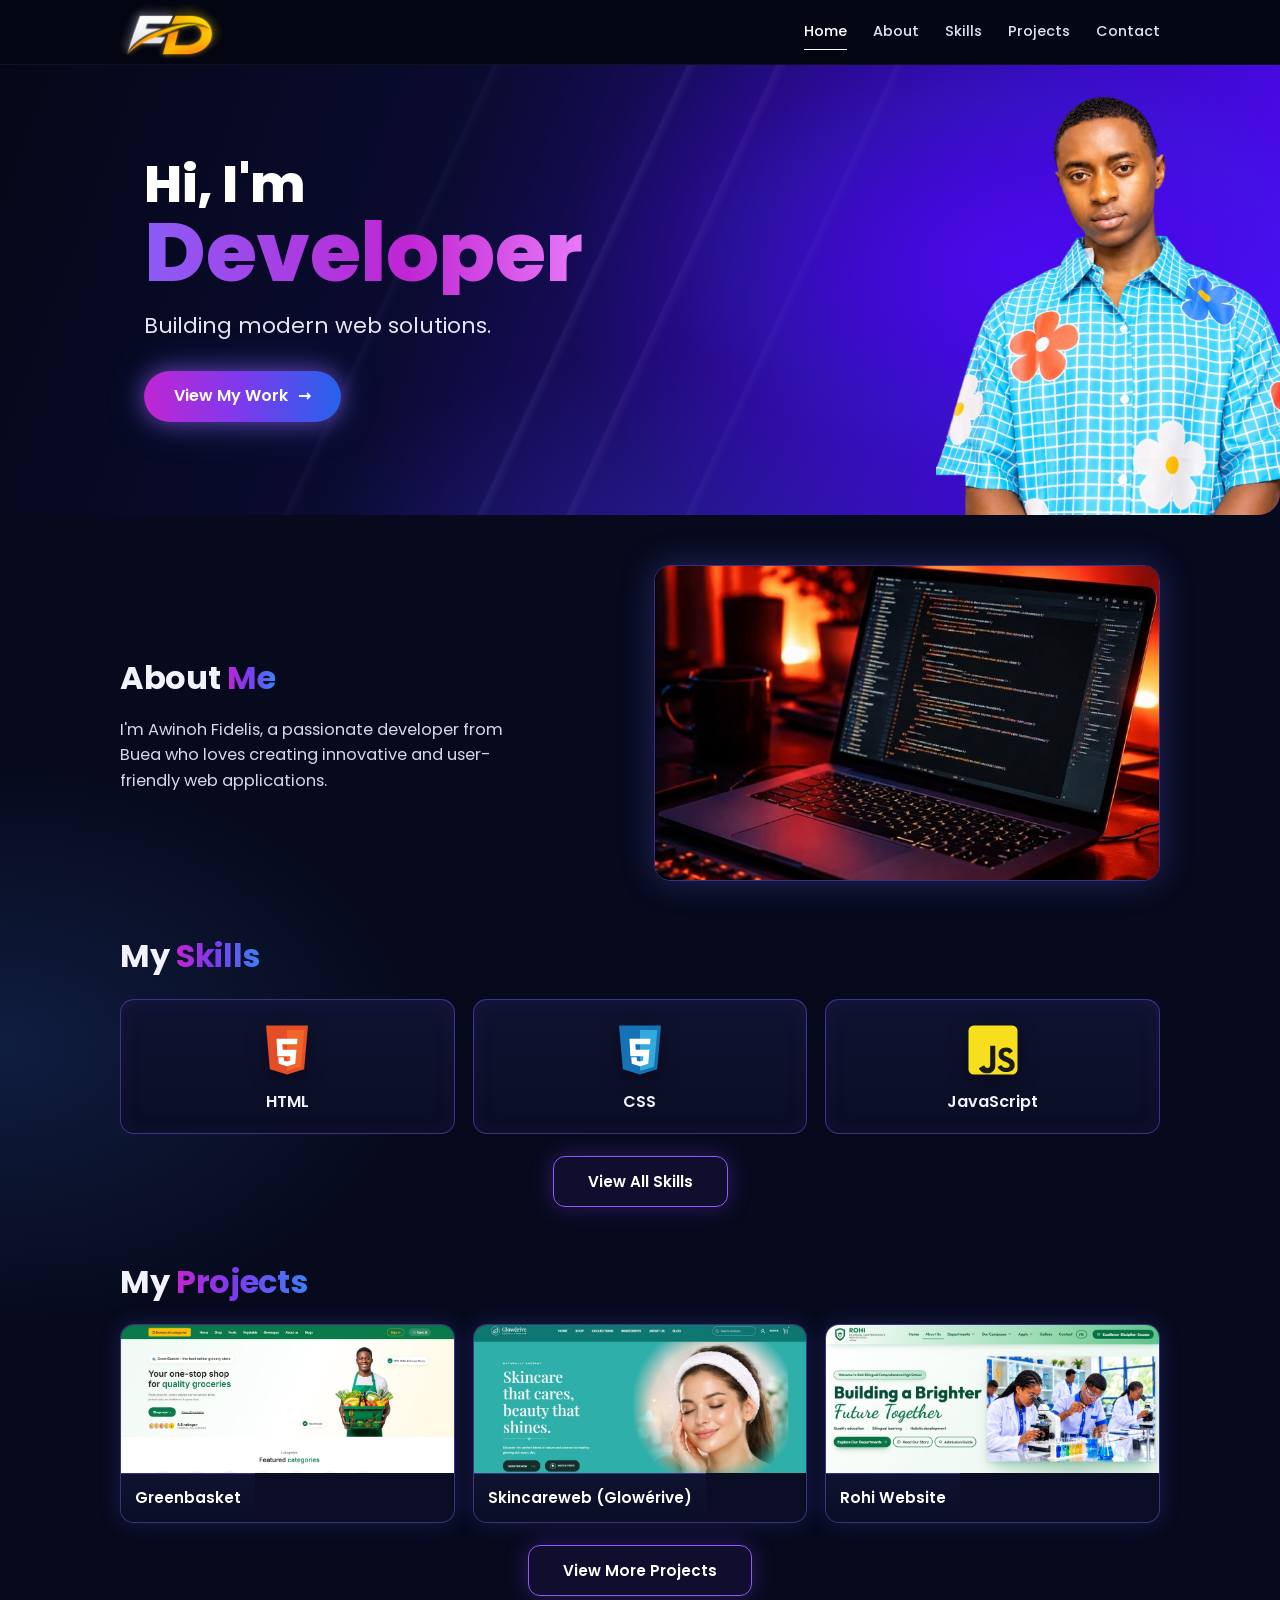
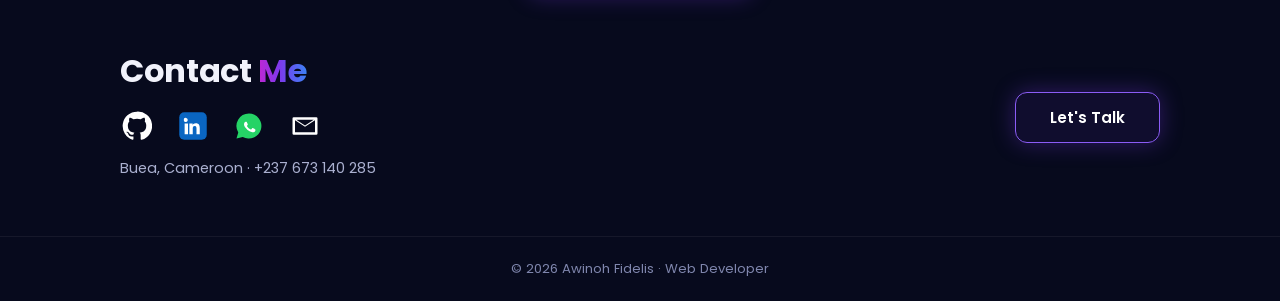
<file: index.html>
<!DOCTYPE html>
<html lang="en">
<head>
<meta charset="UTF-8">
<meta name="viewport" content="width=device-width, initial-scale=1.0">
<meta name="description" content="Awinoh Fidelis - Web developer based in Buea, Cameroon.">
<title>Portfolio | Awinoh Fidelis</title>
<link rel="preconnect" href="https://fonts.googleapis.com">
<link rel="preconnect" href="https://fonts.gstatic.com" crossorigin>
<link href="https://fonts.googleapis.com/css2?family=Poppins:wght@400;500;600;700;800&display=swap" rel="stylesheet">
<link rel="stylesheet" href="style.css">
</head>
<body>

<header class="navbar">
  <div class="wrap">
    <a href="#home" class="logo" aria-label="FD"><img src="images/img-1.png" alt="FD logo" width="103" height="56"></a>
    <nav class="nav-links">
      <a href="#home" class="active">Home</a>
      <a href="#about">About</a>
      <a href="#skills">Skills</a>
      <a href="#projects">Projects</a>
      <a href="#contact">Contact</a>
    </nav>
  </div>
</header>

<main>
  <!-- HOME -->
  <section id="home" class="hero">
    <div class="hero-content">
      <h1><span class="hi">Hi, I'm</span><span class="dev">Developer</span></h1>
      <p>Building modern web solutions.</p>
      <a href="#projects" class="btn-cta">View My Work <span aria-hidden="true">&rarr;</span></a>
    </div>
    <div class="hero-photo">
      <img src="images/img-2.webp" alt="Awinoh Fidelis">
    </div>
  </section>

  <!-- ABOUT -->
  <section id="about" class="wrap section reveal">
    <div class="about">
      <div>
        <h2>About <span>Me</span></h2>
        <p>I'm Awinoh Fidelis, a passionate developer from Buea who loves creating innovative and user-friendly web applications.</p>
      </div>
      <div class="about-img">
        <img src="images/img-3.jpg" alt="Laptop with code on a desk in warm red-orange light" loading="lazy">
      </div>
    </div>
  </section>

  <!-- SKILLS -->
  <section id="skills" class="wrap section reveal">
    <div class="head"><h2>My <span>Skills</span></h2></div>
    <div class="skills collapsed" id="skillsGrid">
      <div class="skill">
        <svg viewBox="0 0 32 32" aria-hidden="true"><path d="M4 2h24l-2.2 25L16 30 6.2 27z" fill="#e44d26"/><path d="M16 4.5v23.4l8-2.3 1.9-21.100z" fill="#f16529"/><path d="M10 9.500h12l-.3 3.200H13.300l.3 3.200h7.800l-.7 8-4.700 1.400-4.700-1.400-.3-3.700h3.100l.2 1.900 1.700.5 1.700-.5.200-2.500h-7.400z" fill="#fff"/></svg>
        HTML
      </div>
      <div class="skill">
        <svg viewBox="0 0 32 32" aria-hidden="true"><path d="M4 2h24l-2.2 25L16 30 6.2 27z" fill="#1572b6"/><path d="M16 4.5v23.400l8-2.300 1.900-21.100z" fill="#33a9dc"/><path d="M10 9.500h12l-.3 3.200H13.300l.3 3.200h7.800l-.7 8-4.700 1.400-4.700-1.400-.3-3.700h3.100l.2 1.900 1.700.5 1.700-.5.200-2.500h-7.400z" fill="#fff"/></svg>
        CSS
      </div>
      <div class="skill">
        <svg viewBox="0 0 32 32" aria-hidden="true"><rect x="2" y="2" width="28" height="28" rx="3" fill="#f7df1e"/><path d="M20.800 24.500c.6 1 1.400 1.700 2.800 1.700 1.200 0 1.900-.6 1.900-1.400 0-1-.8-1.300-2.100-1.900l-.7-.3c-2.100-.9-3.500-2-3.500-4.300 0-2.200 1.700-3.800 4.200-3.800 1.800 0 3.100.6 4 2.200l-2.100 1.400c-.5-.9-1-1.300-1.900-1.300s-1.400.6-1.400 1.300c0 .9.600 1.200 1.800 1.700l.7.300c2.500 1.100 3.900 2.100 3.900 4.500 0 2.600-2 4-4.700 4-2.600 0-4.300-1.300-5.100-2.900zm-9.900.2c.5.900.9 1.600 1.900 1.600.9 0 1.600-.4 1.600-2v-10.800h2.900v11c0 3.300-1.900 4.800-4.700 4.800-2.500 0-4-1.300-4.700-2.900z" fill="#1a1a1a"/></svg>
        JavaScript
      </div>
      <div class="skill extra">
        <svg viewBox="0 0 32 32" aria-hidden="true"><g fill="none" stroke="#61dafb" stroke-width="1.6"><ellipse cx="16" cy="16" rx="13" ry="5"/><ellipse cx="16" cy="16" rx="13" ry="5" transform="rotate(60 16 16)"/><ellipse cx="16" cy="16" rx="13" ry="5" transform="rotate(120 16 16)"/></g><circle cx="16" cy="16" r="2.4" fill="#61dafb"/></svg>
        React
      </div>
      <div class="skill extra">
        <svg viewBox="0 0 32 32" aria-hidden="true"><path d="M16 2l12 7v14l-12 7-12-7V9z" fill="#3c873a"/><text x="16" y="21" text-anchor="middle" font-family="Poppins,Arial" font-weight="800" font-size="13" fill="#fff">N</text></svg>
        Node.js
      </div>
      <div class="skill extra">
        <svg viewBox="0 0 32 32" aria-hidden="true"><path d="M16 2c4 5 7 9 7 14 0 5-3 8-6 10v4h-2v-4c-3-2-6-5-6-10 0-5 3-9 7-14z" fill="#47a248"/><path d="M16 6v21" stroke="#d1fae5" stroke-width="1.2" opacity=".7"/></svg>
        MongoDB
      </div>
      <div class="skill extra">
        <svg viewBox="0 0 32 32" aria-hidden="true"><ellipse cx="16" cy="8" rx="10" ry="4" fill="#38bdf8"/><path d="M6 8v8c0 2.2 4.500 4 10 4s10-1.800 10-4V8c0 2.200-4.500 4-10 4S6 10.200 6 8z" fill="#0ea5e9"/><path d="M6 16v8c0 2.200 4.500 4 10 4s10-1.800 10-4v-8c0 2.200-4.500 4-10 4S6 18.200 6 16z" fill="#0284c7"/></svg>
        SQL
      </div>
      <div class="skill extra">
        <svg viewBox="0 0 32 32" aria-hidden="true"><rect x="5.500" y="5.500" width="21" height="21" rx="3" transform="rotate(45 16 16)" fill="#f05032"/><path d="M12 11v9M12 14c0 2.500 8 0 8 1" stroke="#fff" stroke-width="2" fill="none"/><circle cx="12" cy="11" r="2.300" fill="#fff"/><circle cx="12" cy="20" r="2.300" fill="#fff"/><circle cx="20" cy="15" r="2.300" fill="#fff"/></svg>
        Git &amp; GitHub
      </div>
      <div class="skill extra">
        <svg viewBox="0 0 32 32" aria-hidden="true"><rect x="3" y="6" width="20" height="14" rx="2" fill="#8b5cf6"/><rect x="11" y="21" width="4" height="3" fill="#8b5cf6"/><rect x="7" y="24" width="12" height="2" rx="1" fill="#8b5cf6"/><rect x="21" y="12" width="8" height="15" rx="2" fill="#c4b5fd" stroke="#0a0d24" stroke-width="1.500"/></svg>
        Responsive Design
      </div>
    </div>
    <div class="more-row"><button type="button" class="btn btn-outline" id="skillsToggle" aria-expanded="false" aria-controls="skillsGrid">View All Skills</button></div>
  </section>

  <!-- PROJECTS -->
  <section id="projects" class="wrap section reveal">
    <div class="head"><h2>My <span>Projects</span></h2></div>
    <div class="projects collapsed" id="projectsGrid">
      <button type="button" class="thumb" data-project="greenbasket" aria-haspopup="dialog">
        <img src="images/img-4.jpg" alt="Greenbasket online grocery store homepage" loading="lazy">
        <span class="cap">Greenbasket</span>
      </button>
      <button type="button" class="thumb" data-project="skincare" aria-haspopup="dialog">
        <img src="images/img-5.jpg" alt="Glowérive natural skincare website homepage" loading="lazy">
        <span class="cap">Skincareweb (Glowérive)</span>
      </button>
      <button type="button" class="thumb" data-project="rohi" aria-haspopup="dialog">
        <img src="images/img-6.jpg" alt="Rohi Bilingual Comprehensive High School website homepage" loading="lazy">
        <span class="cap">Rohi Website</span>
      </button>
      <button type="button" class="thumb extra" data-project="rohi2" aria-haspopup="dialog">
        <img src="images/img-7.jpg" alt="Rohi Bilingual Comprehensive High School Loum website homepage (version 2)" loading="lazy">
        <span class="cap">Rohi School Website (v2)</span>
      </button>
    </div>
    <div class="more-row"><button type="button" class="btn btn-outline" id="projectsToggle" aria-expanded="false" aria-controls="projectsGrid">View More Projects</button></div>
  </section>

  <!-- CONTACT -->
  <section id="contact" class="wrap section reveal">
    <div class="contact">
      <div>
        <h2>Contact <span>Me</span></h2>
        <div class="icons">
          <a href="#" aria-label="GitHub"><svg viewBox="0 0 24 24" fill="#fff"><path d="M12 .5a11.500 11.500 0 0 0-3.640 22.400c.580.100.790-.250.790-.560v-2c-3.200.700-3.880-1.370-3.880-1.370-.520-1.330-1.280-1.690-1.280-1.690-1.050-.720.080-.700.080-.700 1.150.080 1.760 1.190 1.760 1.190 1.030 1.760 2.700 1.250 3.360.960.100-.750.400-1.250.730-1.540-2.550-.290-5.240-1.280-5.240-5.690 0-1.260.450-2.280 1.190-3.090-.120-.290-.520-1.460.110-3.050 0 0 .970-.310 3.170 1.180a11 11 0 0 1 5.780 0c2.200-1.490 3.170-1.180 3.170-1.180.630 1.590.230 2.760.110 3.050.740.810 1.190 1.830 1.190 3.090 0 4.420-2.690 5.390-5.250 5.680.410.360.780 1.060.780 2.140v3.170c0 .310.210.670.800.560A11.500 11.500 0 0 0 12 .5z"/></svg></a>
          <a href="#" aria-label="LinkedIn"><svg viewBox="0 0 24 24"><rect x="1" y="1" width="22" height="22" rx="4" fill="#0a66c2"/><path fill="#fff" d="M17.500 18.500h-2.700v-4.200c0-1-.020-2.300-1.400-2.300s-1.600 1.100-1.600 2.200v4.300H9.100V9.900h2.600v1.200c.400-.700 1.200-1.400 2.500-1.400 2.700 0 3.200 1.800 3.200 4.100v4.700zM6.600 8.700a1.600 1.600 0 1 1 0-3.100 1.600 1.600 0 0 1 0 3.100zM8 18.500H5.300V9.900H8v8.600z"/></svg></a>
          <a href="https://wa.me/qr/7H72WDVGPTAHL1" target="_blank" rel="noopener" aria-label="WhatsApp"><svg viewBox="0 0 24 24"><path fill="#25d366" d="M12 2a10 10 0 0 0-8.600 15.100L2 22l5-1.300A10 10 0 1 0 12 2z"/><path fill="#fff" d="M16.600 14.300c-.2-.1-1.300-.6-1.500-.7s-.4-.1-.5.100-.6.700-.7.900-.3.200-.5.100a6 6 0 0 1-3-2.600c-.2-.4.200-.4.600-1.200.1-.1 0-.3 0-.4l-.7-1.600c-.2-.4-.4-.4-.5-.4h-.4a.8.8 0 0 0-.6.300 2.500 2.500 0 0 0-.8 1.900 4.400 4.400 0 0 0 .9 2.300 10 10 0 0 0 3.900 3.400c1.400.6 2 .7 2.700.6a2.300 2.300 0 0 0 1.500-1.100 1.900 1.900 0 0 0 .1-1.100c-.1-.1-.2-.2-.5-.3z"/></svg></a>
          <a href="https://mail.google.com/mail/?view=cm&amp;fs=1&amp;to=awinohfidel@gmail.com&amp;su=Hello%20Fidelis" target="_blank" rel="noopener" aria-label="Email awinohfidel@gmail.com" title="awinohfidel@gmail.com"><svg viewBox="0 0 24 24" fill="#fff"><path d="M3 5h18a1 1 0 0 1 1 1v12a1 1 0 0 1-1 1H3a1 1 0 0 1-1-1V6a1 1 0 0 1 1-1zm9 7.500L4 7.300V17h16V7.300l-8 5.200zM5 7l7 4.500L19 7z"/></svg></a>
        </div>
      </div>
      <a href="https://wa.me/qr/7H72WDVGPTAHL1" target="_blank" rel="noopener" class="btn btn-outline" aria-label="Chat with me on WhatsApp">Let's Talk</a>
    </div>
    <p class="phone">Buea, Cameroon &middot; <a href="tel:+237673140285">+237 673 140 285</a></p>
  </section>
</main>

<dialog id="projectModal" class="pmodal" aria-labelledby="pmTitle">
  <div class="pm-wrap">
    <button type="button" class="pm-x" id="pmClose" aria-label="Close project">&times;</button>
    <img id="pmImg" class="pm-img" alt="">
    <div class="pm-body">
      <p class="pm-kicker" id="pmKicker"></p>
      <h3 id="pmTitle"></h3>
      <p class="pm-desc" id="pmDesc"></p>
      <ul class="pm-points" id="pmPoints"></ul>
      <div class="pm-actions">
        <a id="pmVisit" class="btn-cta" href="#" target="_blank" rel="noopener">Visit Website <span aria-hidden="true">&nearr;</span></a>
        <span id="pmNote" class="pm-note"></span>
      </div>
    </div>
  </div>
</dialog>

<footer class="footer">&copy; <span id="year"></span> Awinoh Fidelis &middot; Web Developer</footer>

<script src="script.js"></script>
</body>
</html>
</file>
<file: style.css>
:root{
  --bg:#070a1d;
  --card:#0d1129;
  --line:rgba(124,92,255,.45);
  --text:#f1f2fb;
  --muted:#aab0d0;
  --purple:#a855f7;
  --blue:#3b82f6;
  --grad:linear-gradient(90deg,#c026d3,#7c3aed 45%,#3b82f6);
}
*{margin:0;padding:0;box-sizing:border-box}
html{scroll-behavior:smooth;scroll-padding-top:70px}
body{
  font-family:'Poppins',system-ui,sans-serif;color:var(--text);line-height:1.55;overflow-x:hidden;
  background:
    radial-gradient(700px 420px at 90% 8%,rgba(124,58,237,.28),transparent 70%),
    radial-gradient(600px 400px at 0% 55%,rgba(59,130,246,.16),transparent 70%),
    var(--bg);
}
a{color:inherit;text-decoration:none}
.wrap{width:min(1040px,100% - 40px);margin-inline:auto}

/* ---------- navbar ---------- */
.navbar{position:sticky;top:0;z-index:20;background:rgba(4,6,18,.96);backdrop-filter:blur(12px);border-bottom:1px solid rgba(255,255,255,.05)}
.navbar .wrap{display:flex;align-items:center;justify-content:space-between;height:64px}
.logo{font-size:1.9rem;font-weight:800;font-style:italic;letter-spacing:-.02em;line-height:1}
.logo img{display:block;height:56px;width:auto}
.nav-links{display:flex;gap:26px}
.nav-links a{font-size:.9rem;font-weight:500;color:#dfe2f5;padding:6px 0;border-bottom:1px solid transparent;transition:.2s}
.nav-links a:hover{color:#fff}
.nav-links a.active{color:#fff;border-bottom-color:#fff}

/* ---------- hero ---------- */
.hero{position:relative;width:100%;min-height:450px;display:flex;align-items:center;overflow:hidden;border-radius:0 0 22px 22px;
  background:
    radial-gradient(640px 470px at 80% 46%,rgba(80,9,252,.65),transparent 72%),
    radial-gradient(420px 320px at 100% 100%,rgba(80,9,252,.55),transparent 70%),
    radial-gradient(520px 300px at 52% 112%,rgba(60,90,230,.18),transparent 70%),
    linear-gradient(110deg,#050817 0%,#0a0b30 34%,#2a0c9c 68%,#5009fc 100%)}
.hero::before{content:"";position:absolute;inset:0;z-index:0;pointer-events:none;
  background:
    linear-gradient(115deg,transparent 46%,rgba(148,163,255,.09) 46.25%,transparent 46.9%),
    linear-gradient(115deg,transparent 52%,rgba(200,140,255,.08) 52.2%,transparent 52.9%),
    linear-gradient(115deg,transparent 60%,rgba(148,163,255,.06) 60.2%,transparent 60.8%),
    linear-gradient(115deg,transparent 33%,rgba(168,120,255,.05) 33.2%,transparent 33.9%)}
.hero-content{position:relative;z-index:2;max-width:52%;padding:40px 0 40px max(20px,calc((100% - 1040px)/2 + 24px))}
.hero h1{font-weight:800;line-height:1.02;letter-spacing:-.02em}
.hero h1 .hi{display:block;color:#fff;font-size:clamp(1.7rem,4.6vw,3.2rem)}
.hero h1 .dev{display:block;font-size:clamp(2.1rem,8vw,5.2rem);background:linear-gradient(90deg,#8b5cf6 0%,#c026d3 60%,#e879f9 100%);-webkit-background-clip:text;background-clip:text;color:transparent}
.hero p{margin:14px 0 28px;color:#e3e6f6;line-height:1.6;font-size:clamp(1rem,2.2vw,1.35rem)}
.btn{display:inline-flex;align-items:center;gap:10px;padding:12px 26px;border-radius:11px;font-weight:600;font-size:.95rem;color:#fff;
  background:linear-gradient(90deg,#9333ea,#6366f1 60%,#3b82f6);box-shadow:0 8px 26px rgba(124,58,237,.45);transition:.25s}
.btn:hover{transform:translateY(-3px);box-shadow:0 12px 32px rgba(124,58,237,.65)}
.btn-cta{display:inline-flex;align-items:center;gap:10px;padding:13px 30px;border-radius:999px;font-weight:600;font-size:1rem;color:#fff;
  background:linear-gradient(90deg,#c026d3,#7c3aed 50%,#2563eb);box-shadow:0 0 22px rgba(168,85,247,.55),0 0 42px rgba(59,130,246,.3);transition:transform .25s,box-shadow .25s}
.btn-cta span{transition:transform .25s}
.btn-cta:hover{transform:translateY(-3px) scale(1.03);box-shadow:0 0 30px rgba(192,38,211,.75),0 0 56px rgba(59,130,246,.5)}
.btn-cta:hover span{transform:translateX(4px)}
.hero-photo{position:absolute;right:0;bottom:0;width:50%;height:100%;z-index:1;display:flex;justify-content:flex-end;align-items:flex-end;line-height:0}
.hero-photo img{height:94%;width:auto;display:block;image-rendering:auto}
.hero-photo::before{content:"";position:absolute;inset:0 -6% 0 -8%;z-index:-1;pointer-events:none;background:radial-gradient(60% 58% at 58% 44%,rgba(80,9,252,.45),rgba(80,9,252,.18) 38%,rgba(37,99,235,.07) 62%,transparent 80%)}

/* ---------- section heads ---------- */
.section{padding:44px 0 6px}
h2{font-size:clamp(1.5rem,3.4vw,2rem);font-weight:700;letter-spacing:-.01em}
h2 span{background:var(--grad);-webkit-background-clip:text;background-clip:text;color:transparent}
.head{display:flex;justify-content:space-between;align-items:baseline;margin-bottom:18px}
.view-all{font-size:.92rem;font-weight:500;color:#a78bfa}
.view-all:hover{text-decoration:underline}

/* ---------- about ---------- */
.about{display:grid;grid-template-columns:1fr 1fr;gap:28px;align-items:center;padding:6px 0 0}
.about h2{margin-bottom:14px}
.about p{color:#d4d7ee;font-size:1.02rem;max-width:420px}
.about-img{border-radius:16px;overflow:hidden;border:1px solid var(--line);box-shadow:0 0 34px rgba(99,102,241,.3);aspect-ratio:16/10}
.about-img svg,.thumb svg{display:block;width:100%;height:100%}
.thumb img{display:block;width:100%;aspect-ratio:2.25/1;object-fit:cover;object-position:left top}
.about-img img{display:block;width:100%;height:100%;object-fit:cover;object-position:50% 40%}

/* ---------- skills ---------- */
.skills{display:grid;grid-template-columns:repeat(3,1fr);gap:18px}
.skill{display:flex;flex-direction:column;align-items:center;justify-content:flex-start;text-align:center;gap:12px;padding:22px 12px 18px;background:linear-gradient(180deg,#0f1331,#0a0d24);
  border:1px solid var(--line);border-radius:14px;font-weight:600;transition:.3s;box-shadow:inset 0 0 22px rgba(124,58,237,.08)}
.skills.collapsed .extra{display:none}
.projects.collapsed .extra{display:none}
button.btn{font-family:inherit;font-size:.95rem;border:0;cursor:pointer}
button.btn-outline{border:1.5px solid #8b5cf6}
.more-row{display:flex;justify-content:center;margin-top:22px}
.skill:hover{transform:translateY(-6px);box-shadow:0 10px 30px rgba(124,58,237,.35)}
.skill svg{width:56px;height:56px;filter:drop-shadow(0 4px 10px rgba(0,0,0,.4))}

/* ---------- projects ---------- */
.projects{display:grid;grid-template-columns:repeat(3,1fr);gap:18px}
.thumb{display:flex;flex-direction:column;border-radius:14px;overflow:hidden;border:1px solid var(--line);background:#0a0d24;transition:.3s;box-shadow:0 0 22px rgba(99,102,241,.2)}

.cap{display:block;padding:12px 14px;font-weight:600;font-size:.95rem;color:#fff;background:linear-gradient(180deg,#0f1331,#0a0d24);border-top:1px solid var(--line)}
.thumb:hover{transform:translateY(-6px);box-shadow:0 12px 32px rgba(124,58,237,.45)}

/* ---------- contact ---------- */
.contact{display:flex;justify-content:space-between;align-items:flex-end;gap:16px}
.contact h2{margin-bottom:14px}
.icons{display:flex;gap:22px;align-items:center}
.icons a{display:grid;place-items:center;width:34px;height:34px;transition:.25s}
.icons a:hover{transform:translateY(-4px) scale(1.1)}
.icons svg{width:30px;height:30px}
.phone{margin:14px 0 50px;font-size:.9rem;color:var(--muted)}
.phone a:hover{color:#fff}
.btn-outline{background:rgba(124,58,237,.08);border:1.5px solid #8b5cf6;box-shadow:0 0 22px rgba(124,58,237,.35);padding:13px 34px;border-radius:12px}
.btn-outline:hover{background:rgba(124,58,237,.25)}

.footer{text-align:center;padding:22px 20px;color:#7f86ad;font-size:.82rem;border-top:1px solid rgba(255,255,255,.06)}

/* project cards are buttons */
button.thumb{font:inherit;color:inherit;text-align:left;padding:0;cursor:pointer;width:100%}
button.thumb:focus-visible{outline:2px solid #a78bfa;outline-offset:3px}
/* project popup */
.pmodal{border:1px solid var(--line);border-radius:20px;padding:0;background:#0b0e26;color:var(--text);width:min(820px,94vw);max-height:92vh;overflow:auto;margin:auto;box-shadow:0 30px 90px rgba(0,0,0,.65),0 0 60px rgba(124,58,237,.25)}
.pmodal::backdrop{background:rgba(3,4,14,.78);backdrop-filter:blur(4px)}
.pmodal[open]{animation:pmIn .28s ease}
@keyframes pmIn{from{opacity:0;transform:translateY(18px) scale(.98)}to{opacity:1;transform:none}}
.pm-wrap{position:relative}
.pm-x{position:absolute;top:12px;right:12px;z-index:2;width:38px;height:38px;border-radius:50%;border:1px solid rgba(255,255,255,.25);background:rgba(5,8,23,.75);color:#fff;font-size:1.5rem;line-height:1;cursor:pointer;transition:.2s}
.pm-x:hover{background:#7c3aed;border-color:#7c3aed}
.pm-img{display:block;width:100%;height:auto;aspect-ratio:2.45/1;object-fit:cover;object-position:left top;border-bottom:1px solid var(--line)}
.pm-body{padding:20px 26px 24px}
.pmodal [hidden]{display:none!important}
.pm-kicker{color:#a78bfa;font-weight:600;font-size:.8rem;letter-spacing:.1em;text-transform:uppercase}
.pm-body h3{font-size:clamp(1.4rem,3vw,1.9rem);font-weight:700;margin:4px 0 10px}
.pm-desc{color:#d4d7ee;margin-bottom:14px}
.pm-points{list-style:none;display:grid;gap:7px;margin-bottom:18px}
.pm-points li{position:relative;padding-left:26px;color:#c9cde8;font-size:.95rem}
.pm-points li::before{content:"";position:absolute;left:4px;top:.5em;width:8px;height:8px;border-radius:50%;background:linear-gradient(90deg,#c026d3,#3b82f6)}
.pm-actions{display:flex;align-items:center;gap:14px;flex-wrap:wrap}
.pm-note{color:var(--muted);font-size:.88rem}
@media(max-width:640px){.pm-body{padding:18px 18px 22px}.pm-x{top:8px;right:8px}}
@media(prefers-reduced-motion:reduce){.pmodal[open]{animation:none}}

/* ---------- reveal ---------- */
.reveal{opacity:0;transform:translateY(24px);transition:opacity .7s ease,transform .7s ease}
.reveal.visible{opacity:1;transform:none}

/* ---------- responsive: same layout, scaled down ---------- */
@media (max-width:640px){
  .wrap{width:calc(100% - 28px)}
  .navbar .wrap{height:56px}
  .logo{font-size:1.5rem}
  .logo img{height:42px}
  .nav-links{gap:13px}
  .nav-links a{font-size:.74rem}
  .hero{min-height:330px}
  .hero-content{padding:24px 0 24px 26px;max-width:54%}
  .hero p{margin:10px 0 18px}
  .hero-photo{width:62%}
  .hero-photo img{height:80%}
  .hero h1 .hi{font-size:1.6rem}
  .btn-cta{padding:10px 20px;font-size:.8rem}
  .btn{padding:10px 16px;font-size:.8rem;border-radius:9px}
  .section{padding-top:32px}
  .about{gap:14px}
  .about p{font-size:.85rem}
  .skills,.projects{gap:10px}
  .skill{padding:16px 6px 12px;font-size:.8rem;gap:8px}
  .skill svg{width:42px;height:42px}
  .cap{font-size:.62rem;padding:8px 6px;line-height:1.25}
  .icons{gap:16px}
  .icons svg{width:26px;height:26px}
  .btn-outline{padding:10px 18px;white-space:nowrap}
}
@media (prefers-reduced-motion:reduce){
  html{scroll-behavior:auto}.reveal{opacity:1;transform:none;transition:none}
}
</file>
